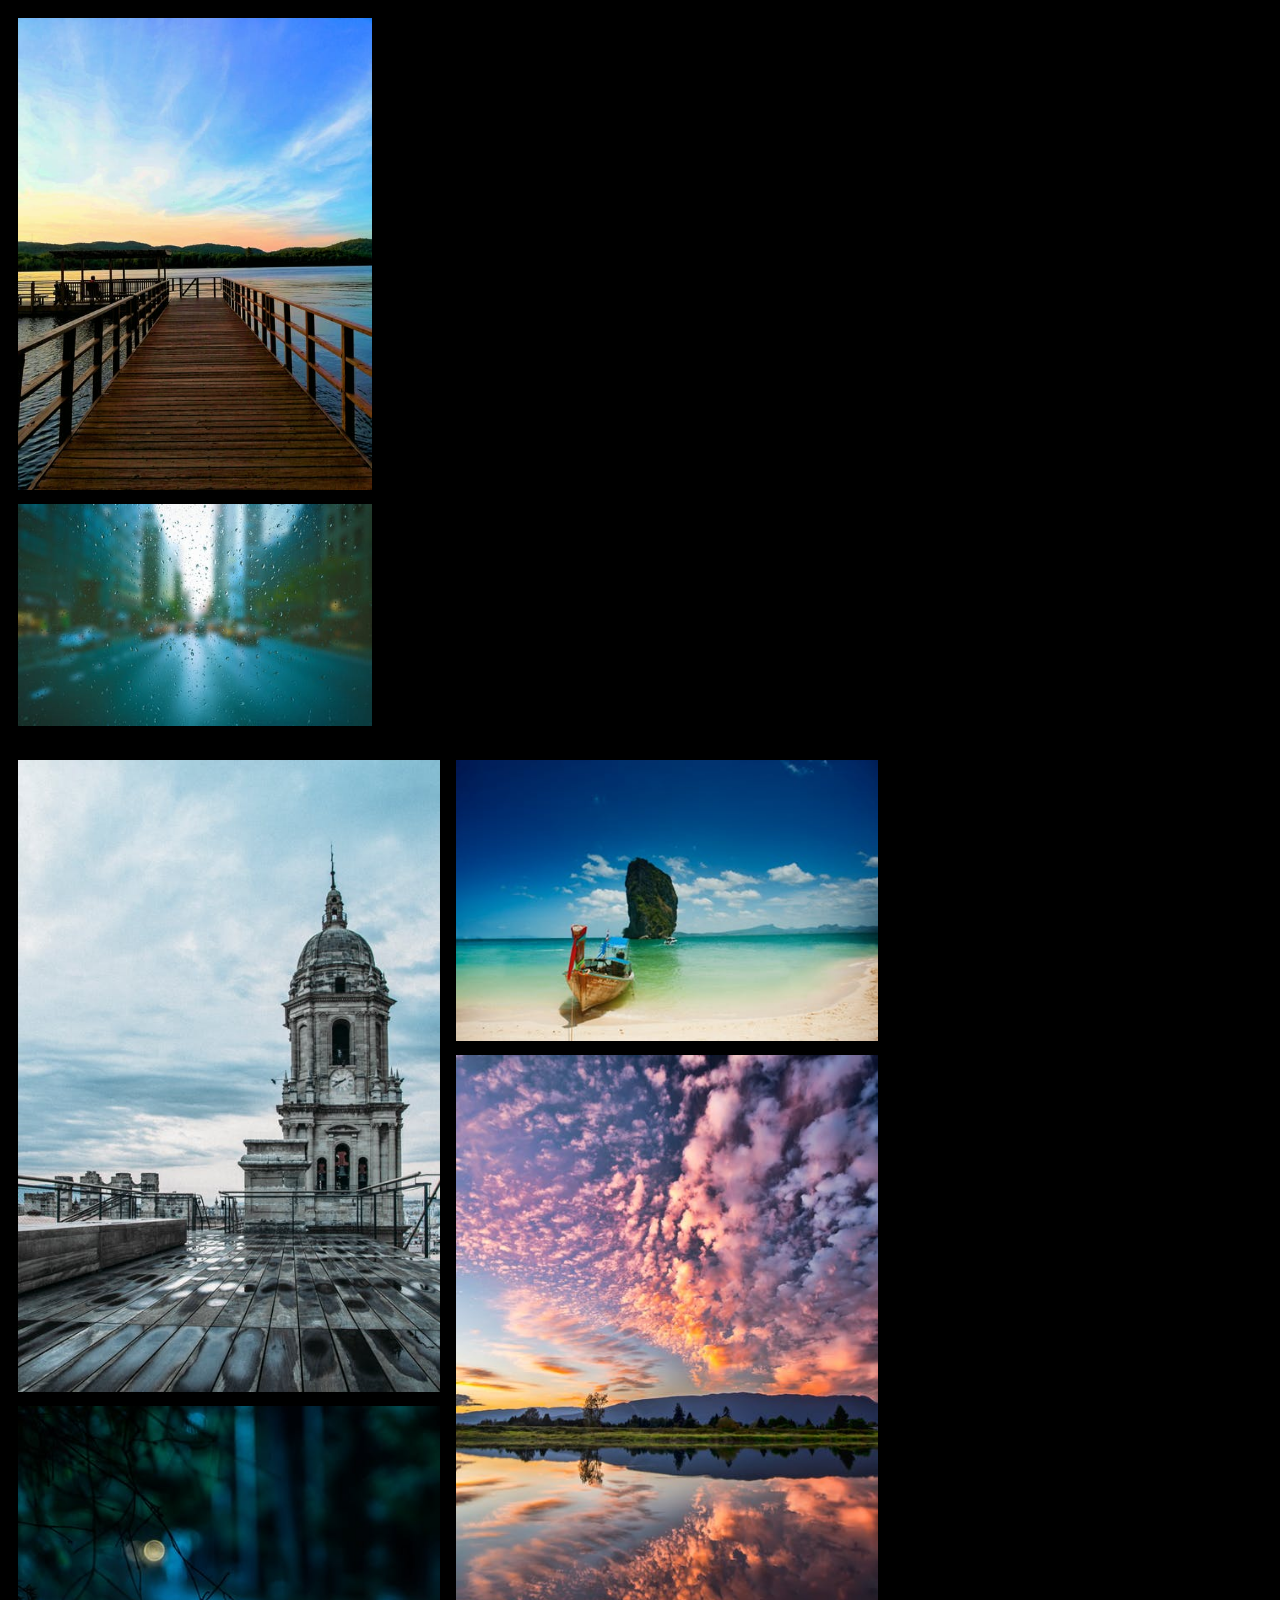
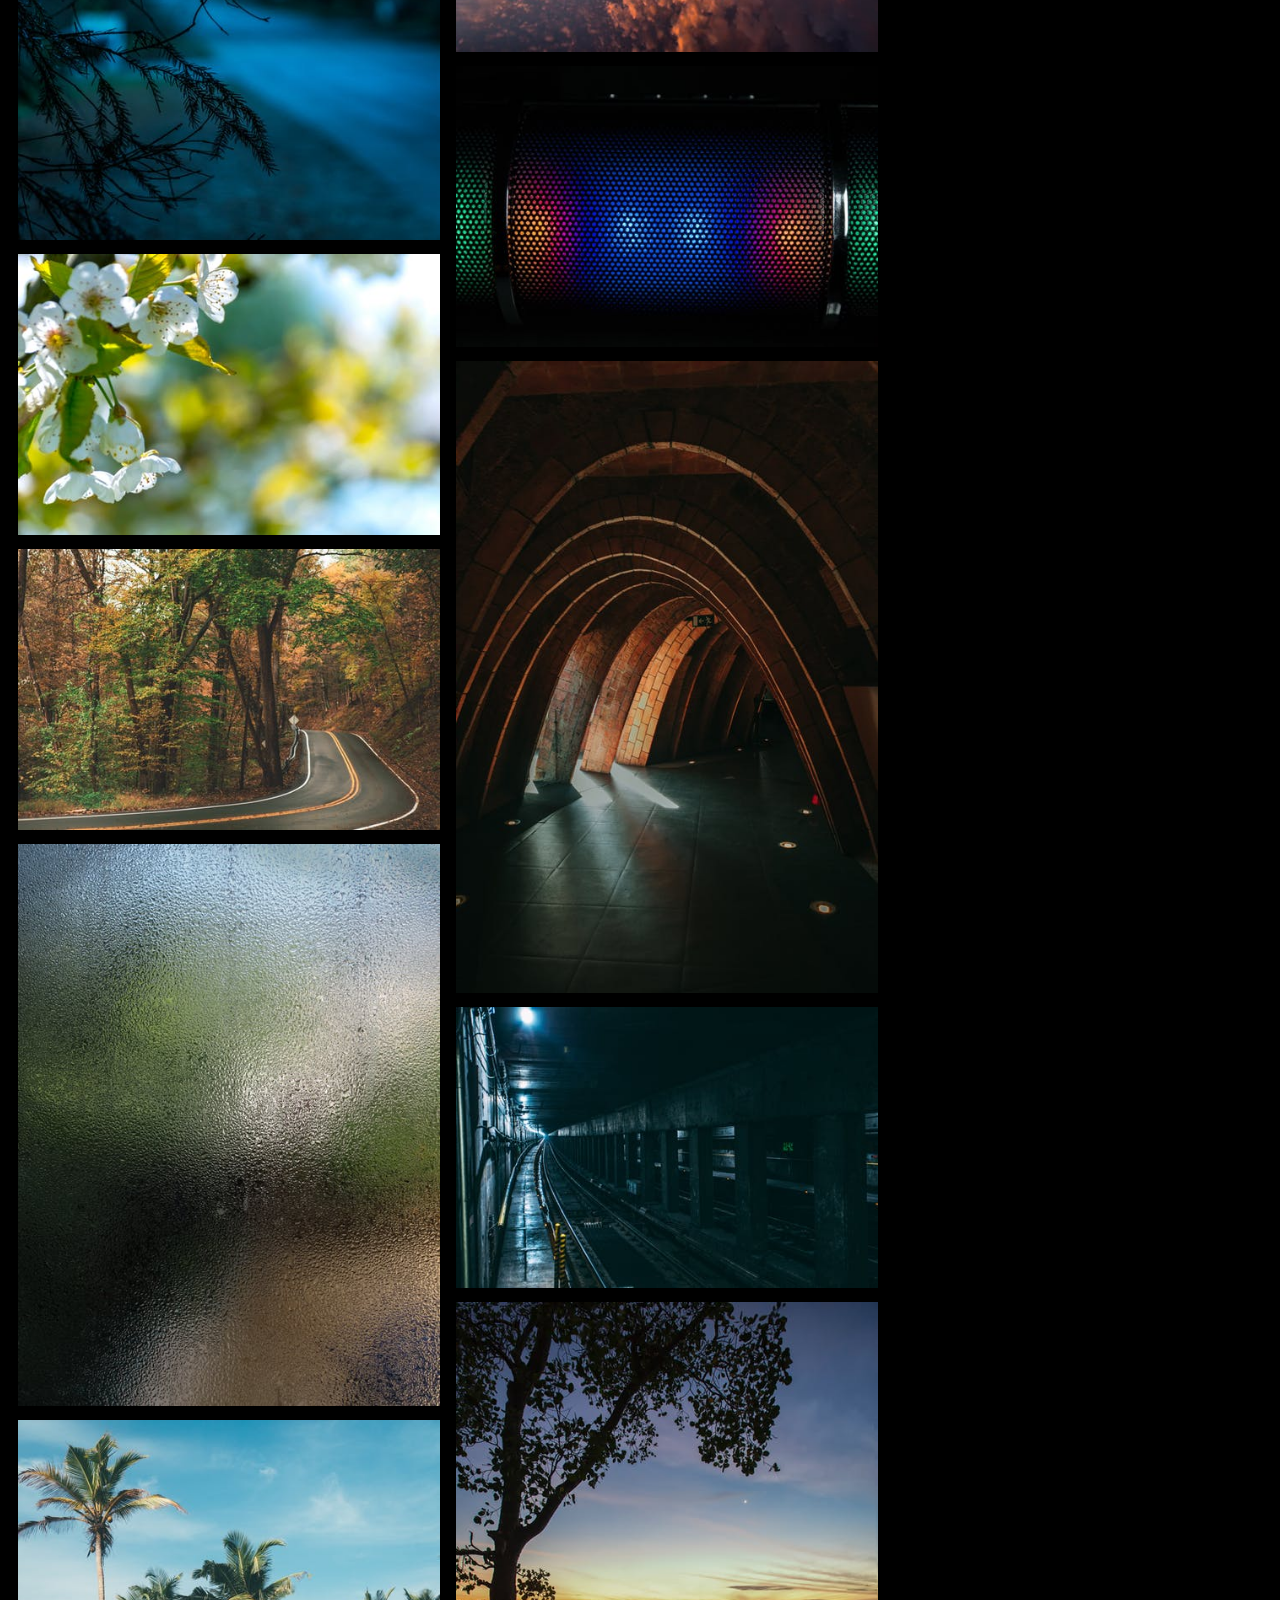
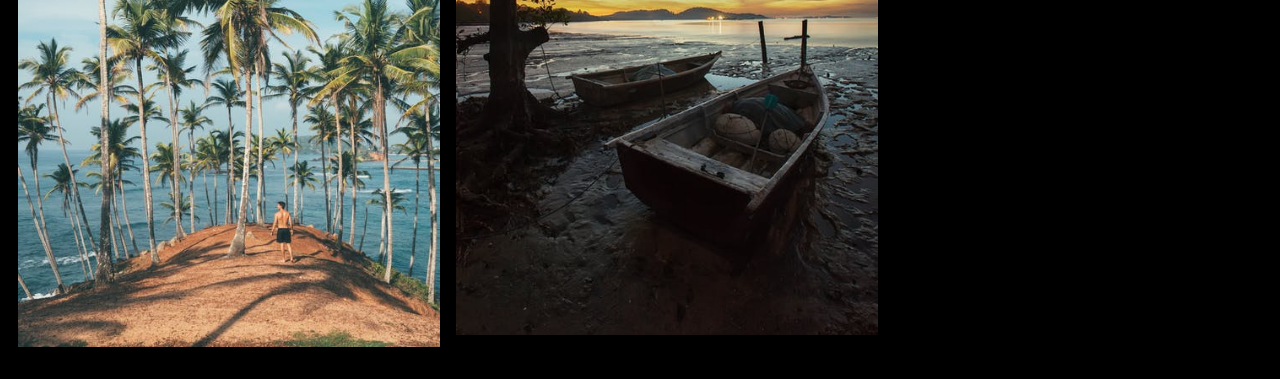
<file: masonry.html>
<!DOCTYPE html>
<html lang="en">
<head>
    <meta charset="UTF-8">
    <meta name="viewport" content="width=device-width, initial-scale=1.0">
    <title>Masonry Page</title>
    <link rel="stylesheet" type="text/css" href="assets/CSS/masonryStyle.css">
</head>
<body>
    <div class="container1">
        <div class="col1"><img src="assets/Images/image1.jpeg"></div>
        <div class="col2"><img src="assets/Images/image2.jpeg"></div>
    </div>
    <!-- this a comment -->
    <div class="container2">
        <div><img src="assets/Images/image3.jpeg"></div>
        <div><img src="assets/Images/image4.jpeg"></div>
        <div><img src="assets/Images/image5.jpeg"></div>
        <div><img src="assets/Images/image6.jpeg"></div>
        <div><img src="assets/Images/image7.jpeg"></div>
        <div><img src="assets/Images/image8.jpeg"></div>
        <div><img src="assets/Images/image9.jpeg"></div>
        <div><img src="assets/Images/image10.jpeg"></div>
        <div><img src="assets/Images/image11.jpeg"></div>
        <div><img src="assets/Images/image12.jpeg"></div>
        <div><img src="assets/Images/image13.jpeg"></div>
        <div><img src="assets/Images/image14.jpeg"></div>
    </div>
    
</body>
</html>
</file>
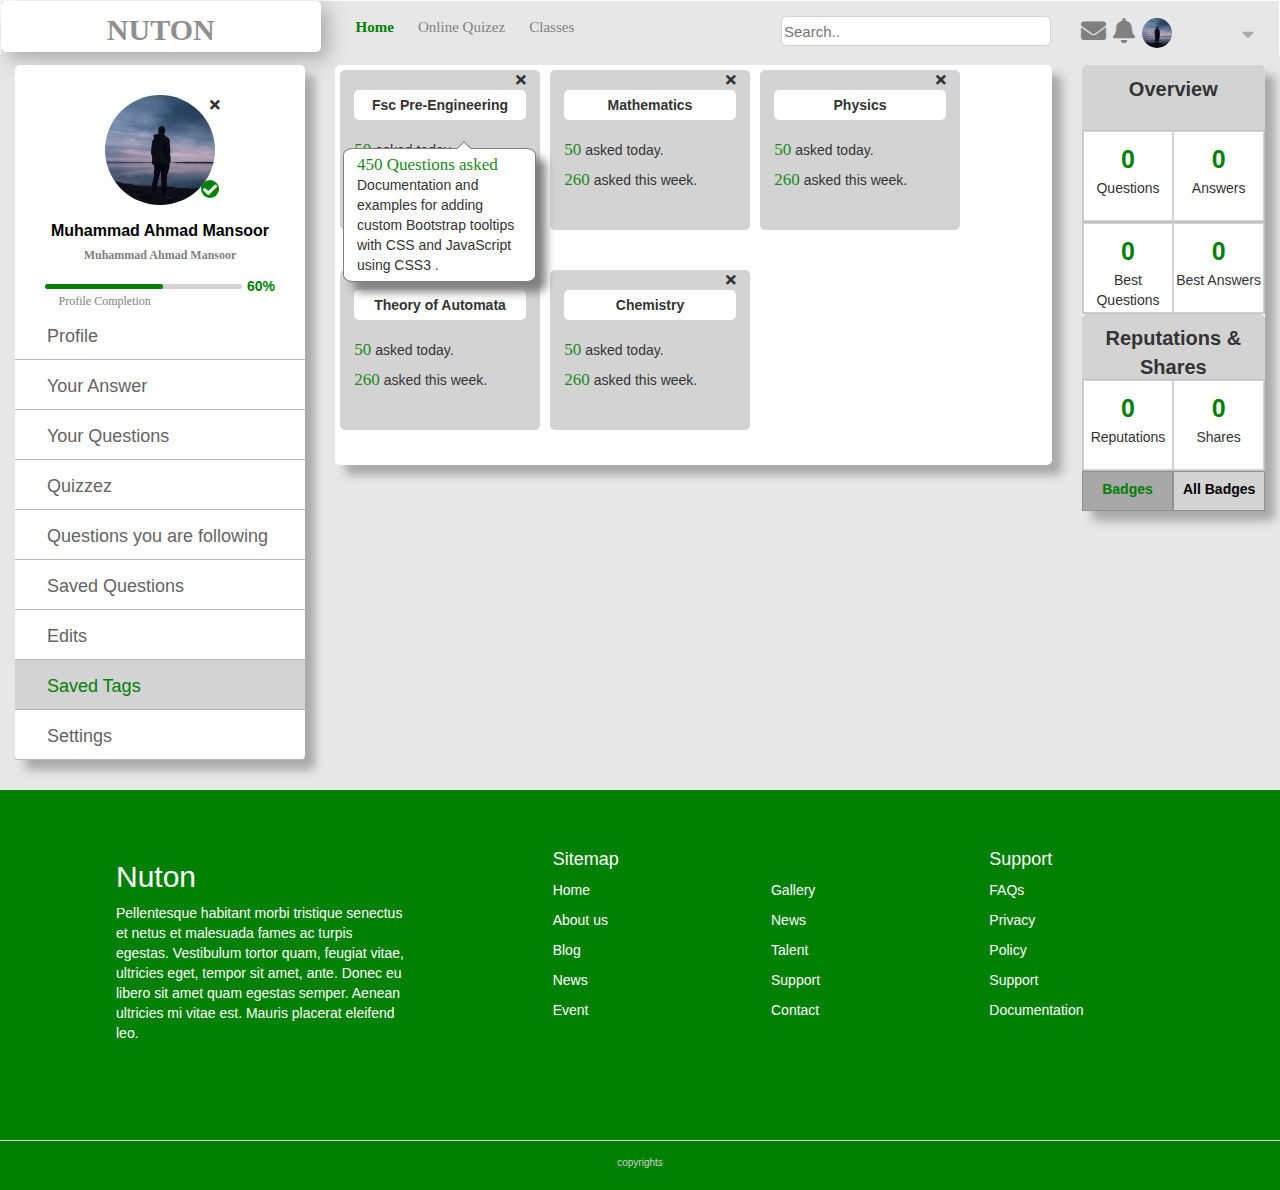
<file: project1.html>
<!DOCTYPE html>
<html lang="en">

<head>
	<meta charset="UTF-8">
	<meta name="viewport" content="width=device-width, initial-scale=1.0">
	<title>Nuton-Profile</title>
	<link rel="stylesheet" type="text/css" href="assets/fontawesome/css/all.css">
	<link rel="stylesheet" href="https://maxcdn.bootstrapcdn.com/bootstrap/3.4.1/css/bootstrap.min.css">
	<link rel="stylesheet" type="text/css" href="assets/CSS/customstyle.css">
</head>


<body >
	<header class="head">
		<div class="container-fluid">
			<div class="row">
				<div class="col-lg-3 head-tag">
					<a>NUTON</a>
				</div>
				<div class="col-lg-7 head-col2">
					<a class="selected">Home</a>
					<a>Online Quizez</a>
					<a>Classes</a>
					<span>
						<input type="text" placeholder="Search.." >					
					</span>
					
				</div>
				<div class="col-lg-2 head-col3">
					<span>
						<i class="fas fa-envelope "></i>
						<i class="fas fa-bell "></i>
						<img src="assets/Images/nuton-pic.jpeg" alt="User's Picture">
						<i class="fa fa-caret-down dropdown"></i>
					</span>
				</div>
			</div>
		</div>
	</header>

	<div class="container-fluid">
		<div class="row">
			<div class="col-lg-3 ">
				<div class="nav-left">
					
					<div class="profile-pic-block" >
						<div>
							<i class="fas fa-times"></i>
						</div>
						
							<img src="assets/Images/nuton-pic.jpeg" alt="User's Picture">
						
						<span >
							<i class="fa fa-check" aria-hidden="true"></i>
						</span>
					</div>
					<div class="left-nav-user-name">
						Muhammad Ahmad Mansoor
					<br>
						<span class="left-nav-user-description">Muhammad Ahmad Mansoor</span>
					</div>
					<div class="left-nav-progress-bar-grid">
						<div class="left-nav-bar-background">
							<div  class="left-nav-bar-front"></div>
						</div>
						<div class="left-nav-profile-comp-percentage">60%</div>
					</div>
					<div class="left-nav-profile-comp-status">Profile Completion</div>
			
					<div >
						<ul class="left-nav-menu-list">
							<li >
								<a>Profile</a>
							</li>
							<li >
								<a>Your Answer</a>
							</li>
							<li >
								<a>Your Questions</a>
							</li>
							<li>
								<a>Quizzez</a>
							</li>
							<li>
								<a>Questions you are following</a>
							</li>
							<li>
								<a>Saved Questions</a>
							</li>
							<li >
								<a>Edits</a>
							</li>
							<li class="left-nav-menu-list-nmbr8">
								<a class="item8">Saved Tags</a>
							</li>
							<li>
								<a>Settings</a>
							</li>

						</ul>
					</div>				
				
				</div>
			</div>


			
			<div class="col-lg-7  ">
				<div class="ContainerBody">
					<div class="items Fsc-Pre-Engineering">
						<div class="cros">
							<i class="fas fa-times"></i>
						</div>
						<div class="BodyTextHeading">  Fsc Pre-Engineering  </div> 
						<br>
						<p><span class="askedQuestions">50</span> asked today.</p>
						<p><span class="askedQuestions">260</span> asked this week.</p>
						<div class="  hoverTextBox">
							<div class="hoverHeading ">
								450 Questions asked
							</div>
							<div>
								Documentation and examples for adding custom Bootstrap
								 tooltips with CSS and JavaScript using CSS3 .
							</div>
						</div>
					</div>

					<div class="items mathematics">
						<div class="cros">
							<i class="fas fa-times"></i>
						</div>
						<div class="BodyTextHeading">		Mathematics </div> 
						<br>
						<p><span class="askedQuestions">50</span> asked today.</p>
            			<p><span class="askedQuestions">260</span> asked this week.</p>
					</div>

					<div class="items physics">
						<div class="cros">
							<i class="fas fa-times"></i>
						</div>
						<div class="BodyTextHeading">	Physics </div> 
						<br>
						<p><span class="askedQuestions">50</span> asked today.</p>
        			    <p><span class="askedQuestions">260</span> asked this week.</p>
					</div>

					<div class="items automata">
						<div class="cros">
							<i class="fas fa-times"></i>
						</div>
						<div class="BodyTextHeading">	Theory of Automata </div> 
						<br>
						<p><span class="askedQuestions">50</span> asked today.</p>
      				      <p><span class="askedQuestions">260</span> asked this week.</p>
					</div>

					<div class="items chemistry">
						<div class="cros">
							<i class="fas fa-times"></i>
						</div>
						<div class="BodyTextHeading">	Chemistry </div> 
						<br>
						<p><span class="askedQuestions">50</span> asked today.</p>
      				      <p><span class="askedQuestions">260</span> asked this week.</p>
					</div>

				</div>
			</div>



			<div class="col-lg-2">
				<div class="nav-right">
					<div class="heading">	Overview </div>
					<div class="nav-right-grid">
						<div>
							<span class="numbers">0</span>
							<br>
							<span>Questions</span>
						</div>
						<div>
							<span class="numbers">0</span>
							<br>
							<span>Answers</span>
						</div>
					</div>
					<div class="nav-right-grid">
						<div>
							<span class="numbers">0</span>
							<br>
							<span>Best Questions</span>
						</div>
						<div>
							<span class="numbers">0</span>
							<br>
							<span>Best Answers</span>
						</div>
					</div>

					<div class="heading">	Reputations & Shares </div>
					<div class="nav-right-grid">
						<div>
							<span class="numbers">0</span>
							<br>
							<span>Reputations</span>
						</div>
						<div>
							<span class="numbers">0</span>
							<br>
							<span>Shares</span>
						</div>
					</div>

					<div class="nav-right-grid2">
						<div class="selected">
							<a class="selected">Badges</a>
						</div>
						<div>
							<a>All Badges</a>
						</div>
					</div>

				</div>
			</div>


		</div>
	</div>

	<footer >
		<div class="row foter-menu">
			<div class="col-lg-4 ">
				<h2>Nuton</h2>
				<p>Pellentesque habitant morbi tristique senectus et netus et malesuada fames ac turpis egestas. 
					Vestibulum tortor quam, feugiat vitae, ultricies eget, tempor sit amet, ante. Donec eu libero
					 sit amet quam egestas semper. Aenean ultricies mi vitae est. Mauris placerat eleifend leo.
				</p>
			</div>
			<div class="col-lg-2 ">
				<h4>Sitemap</h4>
				<ul>
					<li>
						<a>Home</a>
					</li>
					<li>
						<a>About us</a>
					</li>
					<li>
						<a>Blog</a>
					</li>
					<li>
						<a>News</a>
					</li>
					<li>
						<a>Event</a>
					</li>
					
				</ul>
			</div>
			<div class="col-lg-2 ">
				<div class="foter-col-3">
					<ul >
						<li>
							<a>Gallery</a>
						</li>
						<li>
							<a>News</a>
						</li>
						<li>
							<a>Talent</a>
						</li>
						<li>
							<a>Support</a>
						</li>
						<li>
							<a>Contact</a>
						</li>
					</ul>
				</div>
			</div>
			<div class="col-lg-2 ">
				<h4>Support</h4>
				<ul>
					<li>
						<a>FAQs</a>
					</li>
					<li>
						<a>Privacy</a>
					</li>
					<li>
						<a>Policy</a>
					</li>
					<li>
						<a>Support</a>
					</li>
					<li>
						<a>Documentation</a>
					</li>
					
				</ul>
			</div>
			
		</div>


		<div class="foter-copyright">
			copyrights
		</div>
	</footer>
</body>

</html>
</file>
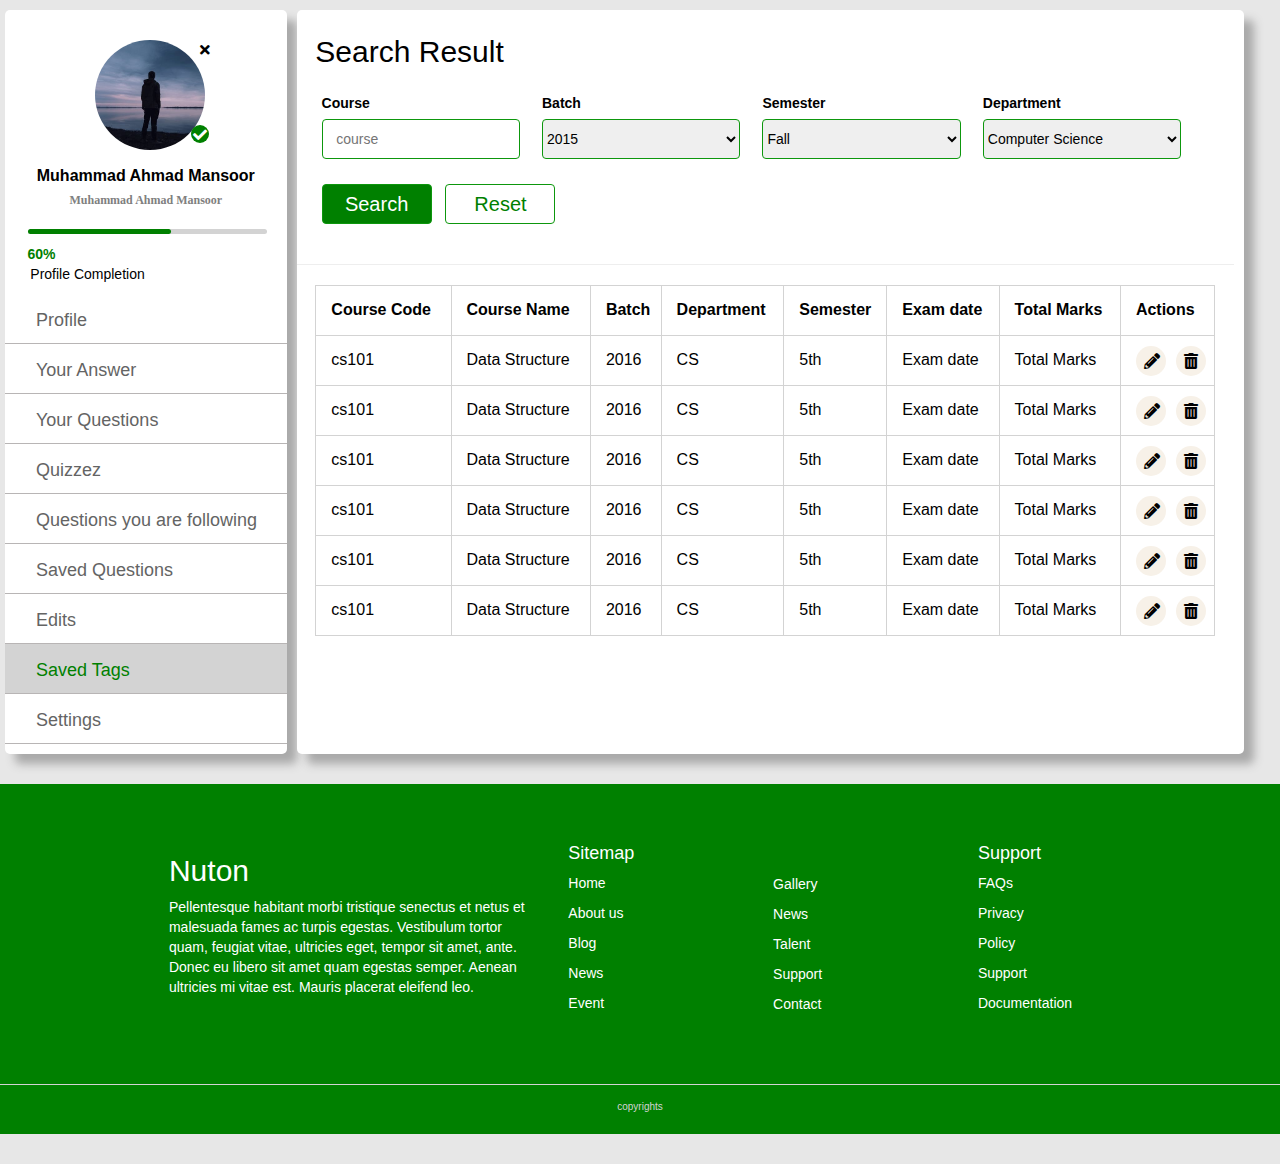
<file: TableSearch.html>
<!DOCTYPE html>
<html lang="en">
<head>
    <meta charset="UTF-8">
    <meta name="viewport" content="width=device-width, initial-scale=1.0">
    <title>Search Result</title>
    <link rel="stylesheet" type="text/css" href="assets/fontawesome/css/all.css">
	  <link rel="stylesheet" href="https://maxcdn.bootstrapcdn.com/bootstrap/3.4.1/css/bootstrap.min.css">
    <link rel="stylesheet" type="text/css" href="assets/CSS/TableSearchStyle.css">
</head>
<body>

    <span id="RightArrow" class="navbar-arrow" onclick="closeNavBar()">
      <i class="fas fa-arrow-left"></i>      
    </span>

    <span id="DownArrow" class="navbar-arrow" onclick="showNavBar()">
      <i class="fas fa-arrow-down"></i>      
    </span>


    <div id="Confirmation" class="confirmation">
      <div id="ConfirmBoxCross" class="confirmBoxCross">
        <i class="fas fa-times"  onclick="closeDeletePopUp()"></i>
      </div>
      <div id="ConfirmBox" class="confirmBox">
        Do you want to delete this?
        <br><br>
        <input class="del-button" type="button" value="Delete" onclick="Del_Confirm_Yes()">
        <input class="no-button" type="button" value="No" onclick="Del_Confirm_No()">     
      </div>
    </div>


    <div class="Container">

      <div id="NavLeft" class="nav-left">
            
        <div class="profile-pic-block" >
          <div>
            <i class="fas fa-times"></i>
          </div>
          
            <img src="assets/Images/nuton-pic.jpeg" alt="User's Picture">
          
          <span >
            <i class="fa fa-check" aria-hidden="true"></i>
          </span>
        </div>
        <div class="left-nav-user-name">
          Muhammad Ahmad Mansoor
        <br>
          <span class="left-nav-user-description">Muhammad Ahmad Mansoor</span>
        </div>
        <div class="left-nav-progress-bar-grid">
          <div class="left-nav-bar-background">
            <div  class="left-nav-bar-front"></div>
          </div>
          <div class="left-nav-profile-comp-percentage">60%</div>
        </div>
        <div class="left-nav-profile-comp-status">Profile Completion</div>
    
        <div >
          <ul class="left-nav-menu-list">
            <li >
              <a>Profile</a>
            </li>
            <li >
              <a>Your Answer</a>
            </li>
            <li >
              <a>Your Questions</a>
            </li>
            <li>
              <a>Quizzez</a>
            </li>
            <li>
              <a>Questions you are following</a>
            </li>
            <li>
              <a>Saved Questions</a>
            </li>
            <li >
              <a>Edits</a>
            </li>
            <li class="left-nav-menu-list-nmbr8">
              <a class="item8">Saved Tags</a>
            </li>
            <li>
              <a>Settings</a>
            </li>

          </ul>
        </div>				
      
      </div>


      <div id="InnerContainer" class="innerContainer">
        <div>
            <h2>Search Result</h2>
        </div>

        <form>
            <span>
                <label for="course">Course</label><br>
                <input type="text" id="course" placeholder="   course">
            </span>
            <span>
                <label for="batch">Batch</label><br>
                <select id="batch">
                    <option>2015</option>
                    <option>2016</option>
                    <option>2017</option>
                    <option>2018</option>
                </select>
            </span>
            <span>
              <label for="semester">Semester</label><br>
              <select id="semester">
                  <option>Fall</option>
                  <option>Spring</option>
                  <option>Summer</option>
              </select>
            </span>
            <span>
                <label for="dep">Department</label><br>
                <select id="dep">
                    <option>Computer Science</option>
                    <option>Electrical Engineering</option>
                    <option>Business & Accounting</option>
                    <option>Civil Engineering</option>
                </select>
            </span>
            <input type="submit" value="Search" class="submit-button" >
            <input type="reset" value="Reset" class="reset-button">
        </form>
        <hr />
        <div>
          <table>
            <tr>
              <th>Course Code</th>
              <th> Course Name</th>
              <th>Batch</th>
              <th>Department</th>
              <th>Semester</th>
              <th>Exam date</th>
              <th>Total Marks</th>
              <th>Actions</th>
            </tr>
            <tr>
              <td>cs101</td>
              <td>Data Structure</td>
              <td>2016</td>
              <td>CS</td>
              <td>5th</td>
              <td>Exam date</td>
              <td>Total Marks</td>
              <td>
                <span id="Edit-1" class="icons" onclick="edit()"><i class="fas fa-pencil-alt"></i></span>
                <span id="DEL-1" class="icons" onclick="DEL()"><i class="fas fa-trash-alt"></i></span>
              </td>
            </tr>
            <tr>
              <td>cs101</td>
              <td>Data Structure</td>
              <td>2016</td>
              <td>CS</td>
              <td>5th</td>
              <td>Exam date</td>
              <td>Total Marks</td>
              <td>
                <span id="Edit-1" class="icons"><i class="fas fa-pencil-alt"></i></span>
                <span id="DEL-1" class="icons" onclick="DEL()"><i class="fas fa-trash-alt"></i></span>
              </td>
            </tr>
            <tr>
              <td>cs101</td>
              <td>Data Structure</td>
              <td>2016</td>
              <td>CS</td>
              <td>5th</td>
              <td>Exam date</td>
              <td>Total Marks</td>
              <td>
                <span class="icons"><i class="fas fa-pencil-alt"></i></span>
                <span class="icons" onclick="DEL()"><i class="fas fa-trash-alt"></i></span>
              </td>
            </tr>
            <tr>
              <td>cs101</td>
              <td>Data Structure</td>
              <td>2016</td>
              <td>CS</td>
              <td>5th</td>
              <td>Exam date</td>
              <td>Total Marks</td>
              <td>
                <span class="icons"><i class="fas fa-pencil-alt"></i></span>
                <span class="icons" onclick="DEL()"><i class="fas fa-trash-alt"></i></span>
              </td>
            </tr>
            <tr>
              <td>cs101</td>
              <td>Data Structure</td>
              <td>2016</td>
              <td>CS</td>
              <td>5th</td>
              <td>Exam date</td>
              <td>Total Marks</td>
              <td>
                <span class="icons"><i class="fas fa-pencil-alt"></i></span>
                <span class="icons" onclick="DEL()"><i class="fas fa-trash-alt"></i></span>
              </td>
            </tr>
            <tr>
              <td>cs101</td>
              <td>Data Structure</td>
              <td>2016</td>
              <td>CS</td>
              <td>5th</td>
              <td>Exam date</td>
              <td>Total Marks</td>
              <td>
                <span class="icons" ><i class="fas fa-pencil-alt"></i></span>
                <span class="icons" onclick="DEL()"><i class="fas fa-trash-alt"></i></span>
              </td>
            </tr>           
          </table>
        </div>
      </div>
    </div>

    <footer >
      <div class="Dekstop-foter-menu">
        <div class="foter-col1">
          
            <h2>Nuton</h2>
            <p>Pellentesque habitant morbi tristique senectus et netus et malesuada fames ac turpis egestas. 
              Vestibulum tortor quam, feugiat vitae, ultricies eget, tempor sit amet, ante. Donec eu libero
              sit amet quam egestas semper. Aenean ultricies mi vitae est. Mauris placerat eleifend leo.
            </p>
        </div>  
        <div class="foter-col2"> 
          <h4>Sitemap</h4>
          <ul>
            <li>
              <a>Home</a>
            </li>
            <li>
              <a>About us</a>
            </li>
            <li>
              <a>Blog</a>
            </li>
            <li>
              <a>News</a>
            </li>
            <li>
              <a>Event</a>
            </li>
            
          </ul>
        </div>
        <div class="foter-col3">
          <div class="foter-col-3">
            <ul >
              <li>
                <a>Gallery</a>
              </li>
              <li>
                <a>News</a>
              </li>
              <li>
                <a>Talent</a>
              </li>
              <li>
                <a>Support</a>
              </li>
              <li>
                <a>Contact</a>
              </li>
            </ul>
          </div>
        </div>
        <div class="foter-col4">
          <h4>Support</h4>
          <ul>
            <li>
              <a>FAQs</a>
            </li>
            <li>
              <a>Privacy</a>
            </li>
            <li>
              <a>Policy</a>
            </li>
            <li>
              <a>Support</a>
            </li>
            <li>
              <a>Documentation</a>
            </li>
          </ul>
        </div>
      </div>

      <div class="Mobile-foter-menu">
        <div>
          <a>About us</a>
        </div>
        <div>
          <a>Blog</a>
        </div>
        <div>
          <a>Support</a>
        </div>
        <div>
          <a>FAQs</a>
        </div>
        <div>
          <a>Privacy</a>
        </div>
        <div>
          <a>Policy</a>
        </div>
        <div>
          <a>Contact</a>
        </div>
      </div>
       
      <div class="foter-copyright">
        copyrights
      </div>
    </footer>
      
    <script src="assets/JS/TableSearch.js"></script>
</body>
</html>
</file>
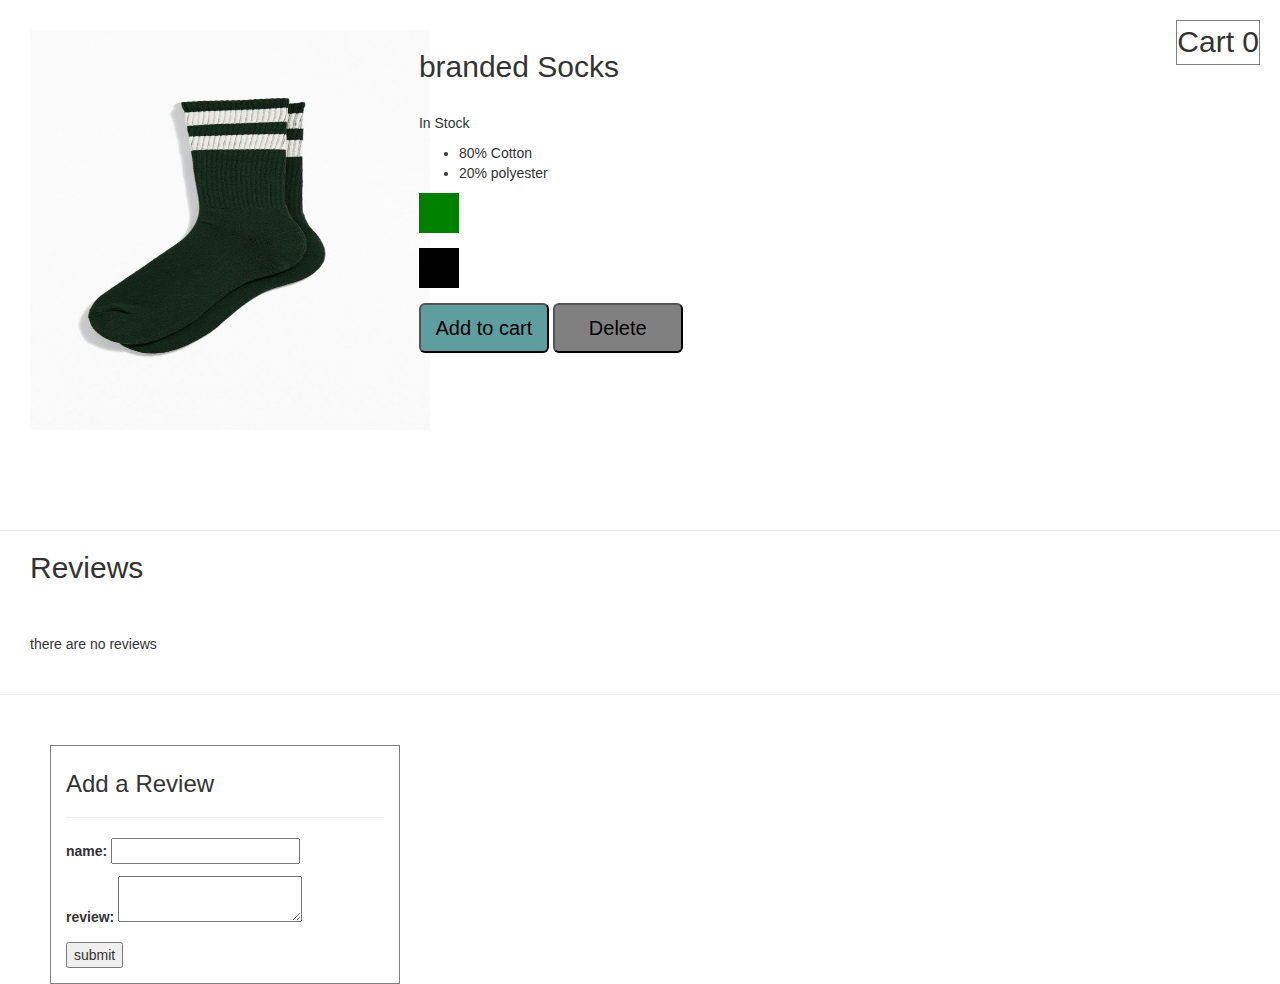
<file: vuePractise.html>
<!DOCTYPE html>
<html lang="en">
<head>
    <meta charset="UTF-8">
    <meta name="viewport" content="width=device-width, initial-scale=1.0">
    <title>Vue Practise </title>
    <link rel="stylesheet" type="text/css" href="assets/fontawesome/css/all.css">
	<link rel="stylesheet" href="https://maxcdn.bootstrapcdn.com/bootstrap/3.4.1/css/bootstrap.min.css">
    <link rel="stylesheet" type="text/css" href="assets/CSS/VuePractiseStyle.css">
</head>
<body>
	<div id="Socks" class="Socks">

		<p class="cart">Cart {{cart}}</p>

		<product @add-to-cart="updatecart" @del-from-cart="delFromCart"></product>

	</div>
    
    <script src="assets/JS/vue.js"></script>
    <script src="assets/JS/VuePractise.js"></script>
</body>
</html>
</file>
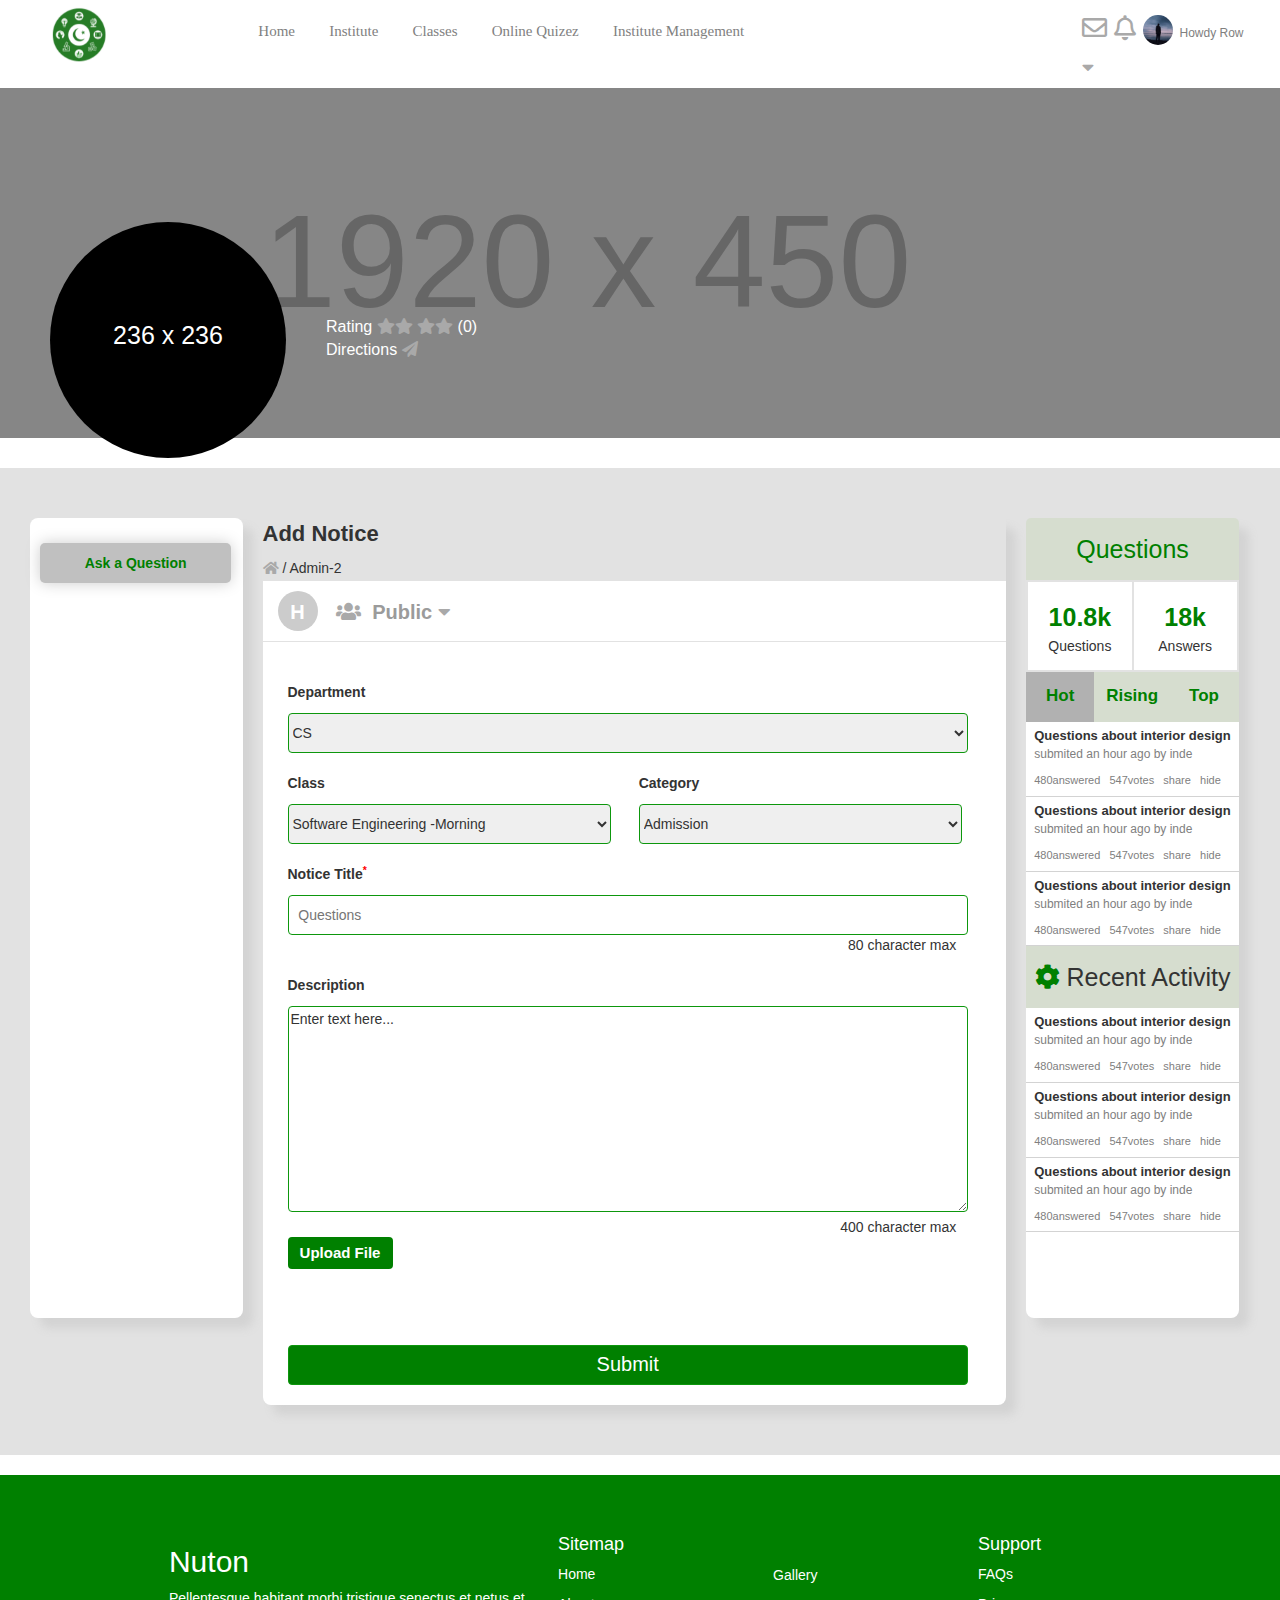
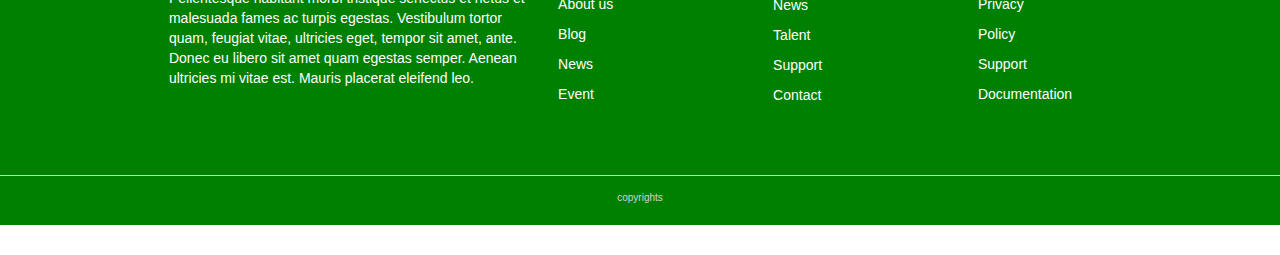
<file: WebFormPage.html>
<!DOCTYPE html>
<html lang="en">
<head>
    <meta charset="UTF-8">
    <meta name="viewport" content="width=device-width, initial-scale=1.0">
    <title>Web page 2 (Form)</title>
    <link rel="stylesheet" type="text/css" href="assets/fontawesome/css/all.css">
	<link rel="stylesheet" href="https://maxcdn.bootstrapcdn.com/bootstrap/3.4.1/css/bootstrap.min.css">
	<link rel="stylesheet" type="text/css" href="assets/CSS/WebFormPage.css">
</head>
<body>
    <header>
		<div class="container-fluid">
			<div class="row">
				<div class="col-lg-2 ">
					<img src="assets/Images/Untitled.png" alt="LOGO" class="logo">
				</div>

				<div class="col-lg-8 head-col2">
					<a>Home</a>
					<a>Institute</a>
					<a>Classes</a>
					<a>Online Quizez</a>
					<a>Institute Management</a>
				</div>

				<div class="col-lg-2 head-col3">
					
						<i class="far fa-envelope"></i>
						<i class="far fa-bell"></i>
						<img src="assets/Images/nuton-pic.jpeg" alt="User's Picture">
						<span>Howdy Row</span>
						<i class="fa fa-caret-down dropdown"></i>
				</div>
			</div>
		</div>
	</header>


	<div class=" outer-box1">	
		1920 x 450	
		<div class="box1">
			236 x 236
		</div>
		<div class="box2">
			Rating
			<i class="fas fa-star"></i><i class="fas fa-star"></i>
			<i class="fas fa-star"></i><i class="fas fa-star"></i>
			(0)
			<br>
			Directions
			<span>
				<i class="fas fa-paper-plane"></i>
			</span>
		</div>
	</div>

	<div class="body">
		<div class="container-fluid">
			<div class="row">
				<div class="col-lg-2 body-col1 left-nav">
					<button type="button">Ask a Question</button>
				</div>
				<div class="col-lg-7 body-col2 ">
					<div class="heading">
						Add Notice
						<br>
						<span>
							<i class="fas fa-home"></i>
							/ Admin-2
						</span>
					</div>

					<div class="heading2">
						<span class="alphabet">H</span>
						<i id="Users" class="fas fa-users Users"></i>
						<i id="User" class="fas fa-user User"></i>
						<span id="AccessType" class="type">Public</span>
						<i id="AccessTypeDropdownC" class="fa fa-caret-down down" onclick="AccessTypeMenuClosed()"></i>
						<i id="AccessTypeDropdownO" class="fas fa-caret-right right" onclick="AccessTypeMenuOpened()"></i>
						<div id="AccessTypeMenu" class="accessTypeMenu">
							<span onclick="clickedPublic()">Public</span>
							<span onclick="clickedPrivate()">Private</span>
						</div>
						
					</div>

					<form>
						<label for="dep">Department</label><br>
						<select id="dep">
							<option>CS</option>
							<option>EE</option>
							<option>BA</option>
							<option>CE</option>
						</select>
						<span>
							<label for="class">Class</label><br>
							<select id="class">
							<option>Software Engineering -Morning</option>
							<option>Software Engineering -Evening</option>
							</select>
						</span>
						<span>
							<label for="category">Category</label><br>
							<select id="category">
							<option>Admission</option>
							<option>Withdrawl</option>
							</select>
						</span>
						<label for="notice-title">Notice Title<sup>*</sup></label><br>
						<input id="notice-title" type="text" maxlength="80" placeholder="  Questions">
						<div>80 character max</div>

						<label for="description">Description</label><br>
						<textarea id="description" rows="10" name="comment" maxlength="80">Enter text here...</textarea>
						<div>400 character max</div>

						<div class="fileupload">
							<label for="myfile" >Upload File</label><br>
						</div>
						<input type="file" id="myfile" class="file">


						<input type="submit" value="Submit" class="submit-button">
					</form>
				</div>

				<div class="col-lg-2 body-col3 right-nav">
					<div class="nav-right-heading">Questions</div>
					<div class="nav-right-grid">
						<div>
							<span class="numbers">10.8k</span>
							<br>
							<span>Questions</span>
						</div>
						<div>
							<span class="numbers">18k</span>
							<br>
							<span>Answers</span>
						</div>
					</div>
					<div class="nav-right-options">
						<span class="selected">
							<a>Hot</a>
						</span>
						<span>
							<a>Rising</a>
						</span>
						<span>
							<a>Top</a>
							</span>
					</div>
					<div class="nav-right-news-block">
						<div class="news-block">
							<div class="news-block-heading">
								Questions about interior design
							</div>
							<div class="news-block-detail">
								submited an hour ago by inde
							</div>
							<div class="news-block-info">
								<span class="news-block-info1">480answered</span>
								<span class="news-block-info2">547votes</span>
								<span class="news-block-info3">share</span>
								<span class="news-block-info4">hide</span>
							</div>
						</div>
						<div class="news-block">
							<div class="news-block-heading">
								Questions about interior design
							</div>
							<div class="news-block-detail">
								submited an hour ago by inde
							</div>
							<div class="news-block-info">
								<span class="news-block-info1">480answered</span>
								<span class="news-block-info2">547votes</span>
								<span class="news-block-info3">share</span>
								<span class="news-block-info4">hide</span>
							</div>
						</div>
						<div class="news-block">
							<div class="news-block-heading">
								Questions about interior design
							</div>
							<div class="news-block-detail">
								submited an hour ago by inde
							</div>
							<div class="news-block-info">
								<span class="news-block-info1">480answered</span>
								<span class="news-block-info2">547votes</span>
								<span class="news-block-info3">share</span>
								<span class="news-block-info4">hide</span>
							</div>
						</div>
						
					</div>
					<div class="nav-right-heading2 ">
						<i class="fas fa-cog"></i>
						Recent Activity
					</div>
					<div class="nav-right-news-block">
						<div class="news-block">
							<div class="news-block-heading">
								Questions about interior design
							</div>
							<div class="news-block-detail">
								submited an hour ago by inde
							</div>
							<div class="news-block-info">
								<span class="news-block-info1">480answered</span>
								<span class="news-block-info2">547votes</span>
								<span class="news-block-info3">share</span>
								<span class="news-block-info4">hide</span>
							</div>
						</div>
						<div class="news-block">
							<div class="news-block-heading">
								Questions about interior design
							</div>
							<div class="news-block-detail">
								submited an hour ago by inde
							</div>
							<div class="news-block-info">
								<span class="news-block-info1">480answered</span>
								<span class="news-block-info2">547votes</span>
								<span class="news-block-info3">share</span>
								<span class="news-block-info4">hide</span>
							</div>
						</div>
						<div class="news-block">
							<div class="news-block-heading">
								Questions about interior design
							</div>
							<div class="news-block-detail">
								submited an hour ago by inde
							</div>
							<div class="news-block-info">
								<span class="news-block-info1">480answered</span>
								<span class="news-block-info2">547votes</span>
								<span class="news-block-info3">share</span>
								<span class="news-block-info4">hide</span>
							</div>
						</div>
						
					</div>
					

				</div>
			</div>
		</div>
	</div>
	




	<footer >
		<div class="Dekstop-foter-menu">
			<div class="foter-col1">
				
					<h2>Nuton</h2>
					<p>Pellentesque habitant morbi tristique senectus et netus et malesuada fames ac turpis egestas. 
						Vestibulum tortor quam, feugiat vitae, ultricies eget, tempor sit amet, ante. Donec eu libero
						sit amet quam egestas semper. Aenean ultricies mi vitae est. Mauris placerat eleifend leo.
					</p>
			</div>  
			<div class="foter-col2"> 
				<h4>Sitemap</h4>
				<ul>
					<li>
						<a>Home</a>
					</li>
					<li>
						<a>About us</a>
					</li>
					<li>
						<a>Blog</a>
					</li>
					<li>
						<a>News</a>
					</li>
					<li>
						<a>Event</a>
					</li>
					
				</ul>
			</div>
			<div class="foter-col3">
				<div class="foter-col-3">
					<ul >
						<li>
							<a>Gallery</a>
						</li>
						<li>
							<a>News</a>
						</li>
						<li>
							<a>Talent</a>
						</li>
						<li>
							<a>Support</a>
						</li>
						<li>
							<a>Contact</a>
						</li>
					</ul>
				</div>
			</div>
			<div class="foter-col4">
				<h4>Support</h4>
				<ul>
					<li>
						<a>FAQs</a>
					</li>
					<li>
						<a>Privacy</a>
					</li>
					<li>
						<a>Policy</a>
					</li>
					<li>
						<a>Support</a>
					</li>
					<li>
						<a>Documentation</a>
					</li>
				</ul>
			</div>
		</div>

		<div class="Mobile-foter-menu">
			<div>
				<a>About us</a>
			</div>
			<div>
				<a>Blog</a>
			</div>
			<div>
				<a>Support</a>
			</div>
			<div>
				<a>FAQs</a>
			</div>
			<div>
				<a>Privacy</a>
			</div>
			<div>
				<a>Policy</a>
			</div>
			<div>
				<a>Contact</a>
			</div>
		</div>
		 
		<div class="foter-copyright">
			copyrights
		</div>
	</footer>

	<script src="assets/JS/webFormPage.js"></script>
</body>
</html>
</file>
<file: assets/CSS/masonryStyle.css>
body{
    background-color: black;
}

.container1{
    padding: 10px;
    width: 28%;
}
.container2{
    padding: 10px;
    width: 68%;
    column-count: 2;
}
img{
    width: 100%;
    margin-bottom: 10px;
}
@media (max-width: 850px) {
    .container{
        column-count: 3;
    }
}
@media (max-width: 575px) {
    .container{
        column-count: 2;
    }
}
</file>
<file: assets/CSS/customstyle.css>
.head{
    background-color:  rgb(231, 231, 231);
}
.head-tag{
    background-color: white;
    border-radius: 5px;
    box-shadow: 7px 7px 20px darkgray;
    font-weight: bold;
    color: grey;
    text-align: center;
    padding-top: 8px;
}
.head-tag a{
    font-size: 30px;
    font-family: Times, serif;
    text-decoration: none;
    color: rgb(143, 143, 143);
    cursor: pointer;
}
.head-col2{
    text-align: left;
    padding-top: 15px;
    font-size: 15px;
}
.head-col2 a{
    font-family: Times, serif;
    text-decoration: none;
    padding-left: 20px;
    color: rgb(129, 129, 129);
    cursor: pointer;
}
.head-col2 a.selected{
    font-weight: bold;
    color: green;
}
.head-col2 span{
    float: right;
}
.head-col2 input{
    width: 270px;
    border-radius: 5px;
    border: 1px solid lightgray;
    height: 30px;
}
.head-col3{
   font-size: 25px;
    color: grey;
    text-align: left;
    padding-top: 13px;
}
.head-col3 span i.dropdown{
    font-size: 19px;
    color: rgb(170, 169, 169);
    float: right;
    padding-top: 10px;
    padding-right: 10px;    
}
.head-col3 span img{
    width: 30px;
    height: 30px;
    border-radius: 50%;
}



body{
    background-color: rgb(231, 231, 231);
}
header{
    height: 55px;
    background-color: white;
    border: 1px solid white;
    border-bottom: lightgray;
    margin-bottom: 10px;
}

.ContainerBody p{
text-align: left;
}

.cros{
    text-align: right;
    }

.ContainerBody{ 
    background-color: white;
    min-height: 400px;
    border-radius: 5px;
    box-shadow: 10px 10px 10px darkgray;
    display: flex;
    flex-wrap: wrap;   
}
.items{
    margin: 5px;
    flex-grow: 1;
    padding: 0 2% 1%;
    background-color: lightgrey;
    height: 160px;
    border-radius: 5px;
    flex: 1;
    min-width: 180px;
    max-width: 200px;
}
.BodyTextHeading{
    background-color: rgb(255, 255, 255);
    text-align: center;
    border-radius: 5px;
    padding: 5px 0;
    font-weight: bold;
}
.askedQuestions{
    color: rgb(28, 136, 28);
    font: 17px bold;
}

.Fsc-Pre-Engineering{
    text-align: center;
    position: relative;
}
.mathematics{
    text-align: center; 
}
.physics{
    text-align: center;  
}
.automata{
    text-align: center;
}
.chemistry{
    text-align: center;
}

.hoverTextBox{
    position: absolute;
    right: 4px;
    left:3px;
    top:78px;
    text-align: left;
    background-color: white;
    box-shadow: 10px 10px 10px gray;
    border-radius: 5%;
    padding: 6px 13px;
    border: 1px solid gray;
}
.hoverHeading{
    text-align: left;
    color: rgb(28, 136, 28);
    font: 17px bold;
}
.hoverTextBox::before {
    content: "";
    position: absolute;
    height: 10px;
    width: 10px;
    transform: rotate(45deg);
    /* background-color: red; */
    right: 19px;
    background-color: white;
    border-top: 1px solid gray;
    top: -6px;
    left: 115px;
    border-left: 1px solid gray;
  }




.nav-right{
    background-color: white;
    border-radius: 5px;
    min-height: 400px;
    text-align: center;
    box-shadow: 10px 10px 10px darkgray;
}
.nav-right div.heading{
    border-radius: 5px 5px 0px 0px;
    font-weight: bold;
    background-color: lightgray;
    height: 65px;
    font-size: 20px;
    padding-top: 10px;
}
.nav-right-grid{
    display: grid;
    grid-template-columns: 50% 50%;
    grid-template-rows: 90px;
    border: 1px solid rgb(194, 194, 194);
}
.nav-right-grid div{
    border: 1px solid lightgrey;
    padding-top: 10px;
}
.nav-right-grid span.numbers{
    color: green;
    font-size: 25px;
    font-weight: bold;
}
.nav-right-grid2{
    display: grid;
    grid-template-columns: 50% 50%;
    grid-template-rows: 40px;
    background-color: lightgray;
}
.nav-right-grid2 div{
    font-weight: bold;
    padding-top: 7px;
    border: 1px solid rgb(145, 145, 145);
}
.nav-right-grid2 div a{
    font-weight: bold;
    color: black;
    cursor: pointer;
    text-decoration: none;
}
.nav-right-grid2 div a.selected{
    font-weight: bold;
    color: green;
}
.nav-right-grid2 div.selected{   
    background-color: rgb(168, 168, 168);
}







.nav-left{ 
    background-color: white;
    box-shadow: 10px 10px 10px darkgray;
    border-radius: 5px;
}

.left-nav-user-name{
    padding-top: 155px;
    font-weight: bold;
    color: black;
    text-align: center;
    font-size: 16px;
}
.left-nav-user-description{
    font-size: 12px;
    font-family: initial;
    color: gray;
    text-align: center;
}
.left-nav-bar-background{
    width: 85%;
    height: 5px;
    background-color: lightgray;
    margin-top: 18px;
    margin-left: 13%;
    border-radius: 10px; 
}
.left-nav-bar-front{
    width: 60%;
    height: 5px;
    background-color: green;  
    border-radius: 10px;  
}
.left-nav-profile-comp-percentage{
    margin-top: 10px;
    color: green;
    font-weight: bold;
}
.left-nav-profile-comp-status{
    font-size: 12px;
    font-family: initial;
    color: gray;
    text-align: left;
    padding-left: 15% ;
}
.left-nav-progress-bar-grid{
    display: grid;
    grid-template-columns: 80% auto;
    grid-template-rows: 27px;
}
.left-nav-menu-list{
    padding-left: 0;
    list-style-type: none;
}
.left-nav-menu-list li{
width: inherit;
text-align: left;
height: 50px;
padding-left: 11%;
padding-top: 5%;
font-size: 18px;
border-bottom: 1px solid rgb(184, 181, 181);
}
.left-nav-menu-list li a{
color: rgb(100, 100, 100);
text-decoration: none;
cursor: pointer;
}
.left-nav-menu-list-nmbr8{     
    background-color: lightgray;
}
.left-nav-menu-list li a.item8 {
    color: green; 
    text-decoration: none;
}

.profile-pic-block{
    position: relative;
}
.profile-pic-block div{
    position: absolute;
    left: 195px;
    top: 30px;
}
.profile-pic-block img{
    height: 110px;
    width: 110px;
    border-radius: 60px;
    left: 90px;
    top: 30px;
    position: absolute;
}
.profile-pic-block span{
    position: absolute;
    color: white;
    background-color: green;
    padding-left: 2px;
    border-radius: 50%;
    height: 18px;
    width: 18px;
    left: 186px;
    top: 115px;
}

footer{
    margin-top: 20px;
}

.foter-menu{
    background-color: green;
    min-height: 350px;
}
.foter-menu div{
    color: white;
    text-align: left;
    padding-left: 10%;
    padding-top: 50px;
}
.foter-menu ul{
    list-style-type: none;
    padding-left: 0px;
}
.foter-menu li{    
    height: 30px;   
}
.foter-menu li a{    
     height: 30px;
     color: rgb(255, 255, 255);
     text-decoration: none ;
     cursor: pointer;
 }
 .foter-menu div.foter-col-3{
    list-style-type: none;
    text-align: left;
    padding-left: 0px;
    padding-top: 40px;
}

/* 
.foter-grid{
    display:grid;
    grid-template-columns: 40% 15% 15% 15% 15%;
    grid-template-rows: 280px;
    background-color: green;
    margin-top: 10px;
}
.foter-grid div{
    color: white;
    text-align: left;
    padding-left: 15%;
    padding-top: 50px;
}
.foter-grid span{
    color: white;
    text-align: left;
    padding-left: 15%;
    padding-top: 50px;
}
.foter-grid ul{
    list-style-type: none;
    text-align: left;
    padding-left: 0px;
}
.foter-grid div.foter-grid-col-3{
    list-style-type: none;
    text-align: left;
    padding-left: 0px;
    padding-top: 85px;
}
.foter-grid li{    
    height: 30px;
    color: rgb(255, 255, 255);
    }
.foter-grid li a{    
     height: 30px;
     color: rgb(255, 255, 255);
 } */


.foter-copyright{
    text-align: center;
    background-color: green;
    border-top: 1px solid lightgray;
    font-size: 10px;
    color: lightgray;
    padding-top: 15px;
    height: 50px;
}
</file>
<file: assets/CSS/TableSearchStyle.css>
body {
  background-color: #e7e7e7;
  color: black;
  position: relative; }
  body span.navbar-arrow {
    position: absolute;
    color: white;
    background-color: green;
    padding-left: 11px;
    padding-top: 7px;
    border-radius: 50%;
    height: 35px;
    width: 35px;
    left: 10px;
    top: 20px;
    visibility: hidden; }
    @media screen and (max-width: 1150px) {
      body span.navbar-arrow {
        visibility: visible; } }
    @media screen and (min-width: 1150px) {
      body span.navbar-arrow {
        visibility: hidden; } }
  body .confirmation {
    visibility: hidden;
    position: absolute;
    background-color: rgba(139, 139, 139, 0.6);
    height: 100%;
    width: 100%;
    padding: 19% 70% 50% 37%; }
    body .confirmation .confirmBoxCross {
      background-color: #ecf4f8;
      width: 430px;
      height: 30px;
      border-radius: 5px 5px 0px 0px;
      border: 1px solid green;
      font-size: 17px;
      border-bottom: none;
      margin-top: auto;
      margin-bottom: auto;
      margin-left: 36%;
      margin-right: auto; }
      body .confirmation .confirmBoxCross i {
        float: right;
        padding-top: 6px;
        padding-left: 0px;
        padding-right: 9px;
        padding-bottom: 0px;
        cursor: pointer; }
      @media screen and (max-width: 1100px) {
        body .confirmation .confirmBoxCross {
          margin-top: auto;
          margin-bottom: auto;
          margin-left: 24%;
          margin-right: auto; } }
      @media screen and (max-width: 600px) {
        body .confirmation .confirmBoxCross {
          margin-top: auto;
          margin-bottom: auto;
          margin-left: 13%;
          margin-right: auto; } }
    body .confirmation .confirmBox {
      background-color: #fffdfd;
      width: 430px;
      height: 140px;
      border-radius: 0px 0px 5px 5px;
      box-shadow: 10px 10px 10px gray;
      border: 1px solid green;
      font-size: 17px;
      border-top: 1px solid #e0dddd;
      padding-top: 15px;
      padding-left: 16px;
      padding-right: auto;
      padding-bottom: auto;
      margin-top: auto;
      margin-bottom: auto;
      margin-left: 36%;
      margin-right: auto; }
      body .confirmation .confirmBox .del-button {
        background-color: green;
        color: white;
        font-size: 20px;
        margin-top: 25px;
        margin-bottom: 0px;
        margin-left: 0px;
        margin-right: 10px;
        width: 110px;
        height: 40px;
        margin-top: 25px;
        margin-bottom: 0px;
        margin-left: 150px;
        margin-right: 10px; }
      body .confirmation .confirmBox .no-button {
        background-color: white;
        color: green;
        font-size: 20px;
        margin-top: 25px;
        margin-bottom: 0px;
        margin-left: 0px;
        margin-right: 10px;
        width: 110px;
        height: 40px; }
      @media screen and (max-width: 1100px) {
        body .confirmation .confirmBox {
          margin-top: auto;
          margin-bottom: auto;
          margin-left: 24%;
          margin-right: auto; } }
      @media screen and (max-width: 600px) {
        body .confirmation .confirmBox {
          margin-top: auto;
          margin-bottom: auto;
          margin-left: 13%;
          margin-right: auto; } }
    @media screen and (max-width: 600px) {
      body .confirmation {
        height: 260px; } }
  body .Container {
    display: flex; }
    body .Container .nav-left {
      background-color: white;
      box-shadow: 10px 10px 10px darkgray;
      border-radius: 5px;
      display: inline-block;
      width: 22%;
      margin-top: 10px;
      margin-bottom: 10px;
      margin-left: 5px;
      margin-right: 5px; }
      body .Container .nav-left .profile-pic-block {
        position: relative; }
        body .Container .nav-left .profile-pic-block div {
          position: absolute;
          left: 195px;
          top: 30px; }
          @media screen and (max-width: 1140px) {
            body .Container .nav-left .profile-pic-block div {
              left: 298px; } }
          @media screen and (min-width: 1500px) {
            body .Container .nav-left .profile-pic-block div {
              left: 218px; } }
        body .Container .nav-left .profile-pic-block img {
          height: 110px;
          width: 110px;
          border-radius: 60px;
          left: 90px;
          top: 30px;
          position: absolute; }
          @media screen and (max-width: 1140px) {
            body .Container .nav-left .profile-pic-block img {
              left: 200px; } }
          @media screen and (min-width: 1500px) {
            body .Container .nav-left .profile-pic-block img {
              left: 120px; } }
        body .Container .nav-left .profile-pic-block span {
          position: absolute;
          color: white;
          background-color: green;
          padding-left: 2px;
          border-radius: 50%;
          height: 18px;
          width: 18px;
          left: 186px;
          top: 115px; }
          @media screen and (max-width: 1140px) {
            body .Container .nav-left .profile-pic-block span {
              left: 296px; } }
          @media screen and (min-width: 1500px) {
            body .Container .nav-left .profile-pic-block span {
              left: 216px; } }
      body .Container .nav-left .left-nav-user-name {
        padding-top: 155px;
        font-weight: bold;
        color: black;
        text-align: center;
        font-size: 16px; }
        body .Container .nav-left .left-nav-user-name .left-nav-user-description {
          font-size: 12px;
          font-family: initial;
          color: gray;
          text-align: center; }
      body .Container .nav-left .left-nav-progress-bar-grid .left-nav-bar-background {
        width: 85%;
        height: 5px;
        background-color: lightgray;
        margin-top: 18px;
        margin-left: 8%;
        border-radius: 10px; }
        body .Container .nav-left .left-nav-progress-bar-grid .left-nav-bar-background .left-nav-bar-front {
          width: 60%;
          height: 5px;
          background-color: green;
          border-radius: 10px;
          margin-top: 0px;
          margin-bottom: 0px;
          margin-left: 0px;
          margin-right: 0px; }
      body .Container .nav-left .left-nav-progress-bar-grid .left-nav-profile-comp-percentage {
        color: green;
        font-weight: bold;
        margin-top: 10px;
        margin-bottom: 0px;
        margin-left: 8%;
        margin-right: 0px; }
      body .Container .nav-left .left-nav-profile-comp-status {
        margin-top: 0px;
        margin-bottom: 10px;
        margin-left: 9%;
        margin-right: 0px; }
      body .Container .nav-left div .left-nav-menu-list {
        padding-left: 0;
        list-style-type: none; }
        body .Container .nav-left div .left-nav-menu-list li {
          width: inherit;
          text-align: left;
          height: 50px;
          padding-left: 11%;
          padding-top: 5%;
          font-size: 18px;
          border-bottom: 1px solid #b8b5b5; }
          body .Container .nav-left div .left-nav-menu-list li a {
            color: #646464;
            text-decoration: none;
            cursor: pointer; }
        body .Container .nav-left div .left-nav-menu-list .left-nav-menu-list-nmbr8 {
          background-color: lightgray; }
          body .Container .nav-left div .left-nav-menu-list .left-nav-menu-list-nmbr8 .item8 {
            color: green;
            text-decoration: none; }
      @media screen and (max-width: 1150px) {
        body .Container .nav-left {
          visibility: hidden;
          width: 0px;
          height: 0px; } }
    body .Container .innerContainer {
      display: inline-block;
      width: 74%;
      background-color: white;
      box-shadow: 10px 10px 10px darkgray;
      border-radius: 5px;
      padding-top: 0px;
      padding-left: 0px;
      padding-right: 10px;
      padding-bottom: 0px;
      margin-top: 10px;
      margin-bottom: 10px;
      margin-left: 5px;
      margin-right: 5px; }
      body .Container .innerContainer h2 {
        margin-top: 15px;
        margin-bottom: 10px;
        margin-left: 0px;
        margin-right: 0px;
        padding-top: 10px;
        padding-left: 0px;
        padding-right: 0px;
        padding-bottom: 0px; }
      body .Container .innerContainer form {
        padding-top: 0px;
        padding-left: 25px;
        padding-right: 10px;
        padding-bottom: 20px; }
        body .Container .innerContainer form label {
          margin-top: 15px;
          margin-bottom: 0px;
          margin-left: 0px;
          margin-right: 0px; }
        body .Container .innerContainer form span {
          display: inline-block;
          width: 24%;
          height: auto;
          padding-top: 0px;
          padding-left: 0px;
          padding-right: 10px;
          padding-bottom: 0px; }
          @media (max-width: 900px) {
            body .Container .innerContainer form span {
              width: 49%;
              height: auto; } }
          @media (max-width: 575px) {
            body .Container .innerContainer form span {
              width: 100%;
              height: auto; } }
        body .Container .innerContainer form select, body .Container .innerContainer form input {
          width: 96%;
          height: 40px;
          border: 1px solid #0d970d;
          border-radius: 4px;
          margin-top: 6px;
          margin-bottom: 0px;
          margin-left: 0px;
          margin-right: 0px; }
        body .Container .innerContainer form .submit-button, body .Container .innerContainer form .reset-button {
          background-color: green;
          color: white;
          font-size: 20px;
          margin-top: 25px;
          margin-bottom: 0px;
          margin-left: 0px;
          margin-right: 10px;
          width: 110px;
          height: 40px; }
        body .Container .innerContainer form .reset-button {
          background-color: white;
          color: green; }
      body .Container .innerContainer div {
        width: 96%;
        height: auto;
        margin-top: auto;
        margin-bottom: auto;
        margin-left: auto;
        margin-right: auto;
        overflow: auto; }
        body .Container .innerContainer div table {
          border: 1px solid lightgray;
          width: 100%;
          height: auto;
          font-size: 16px; }
          body .Container .innerContainer div table th {
            padding-top: auto;
            padding-left: 15px;
            padding-right: auto;
            padding-bottom: auto;
            width: auto;
            height: auto;
            border: 1px solid lightgray; }
          body .Container .innerContainer div table tr {
            padding-top: auto;
            padding-left: 15px;
            padding-right: auto;
            padding-bottom: auto;
            width: auto;
            height: 50px;
            border: 1px solid lightgray; }
            body .Container .innerContainer div table tr td {
              padding-top: auto;
              padding-left: 15px;
              padding-right: auto;
              padding-bottom: auto;
              border: 1px solid lightgray;
              width: auto;
              height: auto; }
              body .Container .innerContainer div table tr td .icons {
                display: inline-block;
                width: 30px;
                height: 30px;
                background: #f7f1e8;
                padding-left: 8px;
                padding-top: 5px;
                border-radius: 50%;
                margin-right: 7%;
                cursor: pointer; }
      @media screen and (max-width: 1150px) {
        body .Container .innerContainer {
          margin-top: 10px;
          margin-bottom: 10px;
          margin-left: 44px;
          margin-right: auto;
          width: 88%; } }
  body footer {
    background-color: green; }
    body footer .Dekstop-foter-menu {
      width: 80%;
      height: auto;
      margin-top: 20px;
      margin-bottom: 0px;
      margin-left: auto;
      margin-right: auto;
      display: grid;
      grid-template-columns: 40% 20% 20% 20%;
      grid-template-rows: 300px; }
      body footer .Dekstop-foter-menu .foter-col1, body footer .Dekstop-foter-menu .foter-col2, body footer .Dekstop-foter-menu .foter-col3, body footer .Dekstop-foter-menu .foter-col4 {
        color: white;
        text-align: left;
        padding-top: 50px;
        padding-left: 10%;
        padding-right: auto;
        padding-bottom: auto; }
      body footer .Dekstop-foter-menu .foter-col2, body footer .Dekstop-foter-menu .foter-col3, body footer .Dekstop-foter-menu .foter-col4 {
        padding-top: 50px;
        padding-left: 15%;
        padding-right: auto;
        padding-bottom: auto; }
        body footer .Dekstop-foter-menu .foter-col2 ul, body footer .Dekstop-foter-menu .foter-col3 ul, body footer .Dekstop-foter-menu .foter-col4 ul {
          list-style-type: none;
          padding-top: auto;
          padding-left: 0px;
          padding-right: auto;
          padding-bottom: auto; }
        body footer .Dekstop-foter-menu .foter-col2 li, body footer .Dekstop-foter-menu .foter-col3 li, body footer .Dekstop-foter-menu .foter-col4 li {
          width: auto;
          height: 30px; }
          body footer .Dekstop-foter-menu .foter-col2 li a, body footer .Dekstop-foter-menu .foter-col3 li a, body footer .Dekstop-foter-menu .foter-col4 li a {
            height: 30px;
            width: auto;
            height: 30px;
            color: white;
            text-decoration: none;
            cursor: pointer; }
      body footer .Dekstop-foter-menu .foter-col3 .foter-col-3 {
        list-style-type: none;
        text-align: left;
        padding-top: 40px;
        padding-left: 0px;
        padding-right: auto;
        padding-bottom: auto; }
      @media screen and (max-width: 750px) {
        body footer .Dekstop-foter-menu {
          visibility: hidden;
          width: auto;
          height: 0px; } }
    body footer .Mobile-foter-menu {
      width: 90%;
      height: auto;
      display: grid;
      grid-template-columns: auto auto auto auto auto auto auto;
      grid-template-rows: 80px;
      padding-top: 0px;
      padding-left: 8%;
      padding-right: 0px;
      padding-bottom: 0px; }
      body footer .Mobile-foter-menu div {
        padding-top: 30px;
        padding-left: auto;
        padding-right: auto;
        padding-bottom: auto; }
      body footer .Mobile-foter-menu a {
        font-size: 18px;
        font-weight: bold;
        width: auto;
        height: 30px;
        color: white;
        text-decoration: none;
        cursor: pointer; }
      @media screen and (min-width: 751px) {
        body footer .Mobile-foter-menu {
          visibility: hidden;
          width: auto;
          height: 0px; } }
    body footer .foter-copyright {
      text-align: center;
      background-color: green;
      border-top: 1px solid lightgray;
      font-size: 10px;
      color: lightgray;
      padding-top: 15px;
      padding-left: auto;
      padding-right: auto;
      padding-bottom: auto;
      width: auto;
      height: 50px; }

/*# sourceMappingURL=TableSearchStyle.css.map */
</file>
<file: assets/CSS/VuePractiseStyle.css>
body .Socks .formarea {
  padding-left: 15px;
  padding-right: 15px;
  padding-top: 5px;
  padding-bottom: 5px;
  margin-top: 50px;
  width: 350px;
  border: 1px solid gray;
  margin-left: 50px; }
body .Socks .reviewbox {
  padding-left: 30px;
  padding-right: 30px;
  padding-bottom: 10px; }
body .Socks .gridbox {
  padding: 30px;
  display: grid;
  grid-template-columns: 30% 70%;
  grid-template-rows: 450px; }
  body .Socks .gridbox .sockImage {
    width: 400px;
    height: 400px; }
  body .Socks .gridbox .grid-2 {
    padding-left: 60px; }
  body .Socks .gridbox .colorbox {
    width: 40px;
    height: 40px;
    margin-bottom: 15px; }
  body .Socks .gridbox div button {
    font-size: 20px;
    width: 130px;
    height: 50px;
    border-radius: 6px;
    color: black;
    background-color: cadetblue; }
  body .Socks .gridbox div .delbutton {
    background-color: grey; }
body .Socks .cart {
  float: right;
  border: 1px solid gray;
  font-size: 30px;
  margin: 20px; }

/*# sourceMappingURL=VuePractiseStyle.css.map */
</file>
<file: assets/CSS/WebFormPage.css>
/* width */
::-webkit-scrollbar {
    width: 7px;
  }
  
  /* Track */
  ::-webkit-scrollbar-track {
    background: #f1f1f1; 
  }
   
  /* Handle */
  ::-webkit-scrollbar-thumb {
    background: #888; 
  }
  
  /* Handle on hover */
  ::-webkit-scrollbar-thumb:hover {
    background: #555; 
  }


body{
    background-color:white
}

header{
    background-color: white;
}
.logo{
    height: 70px;
}
i{
    color: darkgray;
    cursor: pointer;
}
.head-col2{
    text-align: left;
    padding-top: 20px;
    font-size: 15px;
}
.head-col2 a{
    font-family: Times, serif;
    text-decoration: none;
    padding-left: 30px;
    color: rgb(129, 129, 129);
    cursor: pointer;
}
.head-col3{
    font-size: 25px;
     color: grey;
     text-align: left;
     padding-top: 11px;
 }
i.dropdown{
     font-size: 19px;
     color: rgb(170, 169, 169);
     padding-top: 10px;
     padding-right: 10px;    
 }
 .head-col3 img{
     width: 30px;
     height: 30px;
     border-radius: 50%;
 }
 .head-col3 span{
 font-size: 12px;
}
 
.outer-box1{
    position: relative;
    background-color: rgb(134, 134, 134);
    min-height: 350px;
    color: rgb(102, 102, 102);
    font-size: 131px;
    padding: 80px 263px;
    margin-bottom: 30px;
    margin-top: 5px;
}
.outer-box1 div{
    width: inherit;
    height: 80%;
}
.outer-box1 div.box1{
    position: absolute;
    background-color: black;
    top: 134px;
    left: 50px;
    height: 236px;
    width: 236px;
    border-radius: 50%;
    color: white;
    text-align: center;
    padding-top: 96px;
    font-size: 25px;
}
.outer-box1 div.box2{
    position: absolute;
    top: 228px;
    left: 326px;
    color: white;
    height: 70px;
    width: 200px;
    font-size: 16px
}
.box2 span{
    color: green;
}
 

.body{
    background-color: rgb(226, 226, 226);
    padding-left: 20px;
    padding-top: 50px;
    padding-bottom: 50px;
}
.body .container-fluid{
    padding-right: 0px;
}
.body-col1{
    min-height: 800px;
    background-color: white;
    box-shadow: 10px 10px 10px lightgray;
    border-radius: 8px;
    margin-left: 10px;
    margin-right: 10px;
    padding: 0px 0px 0px 0px;
}
.body-col1 button{
    color: green;
    font-weight: bold;
    background-color: rgb(192, 192, 192);
    box-shadow: 0px 0px 15px rgb(204, 204, 204);
    border: 1px;
    width: 90%;
    height: 40px;
    margin-top: 25px;
    margin-left: 10px;
    border-radius: 5px;
}

.body-col2{
    min-height: 800px;
    background-color: white;
    box-shadow: 10px 10px 10px lightgray;
    border-radius: 8px;
    margin-left: 10px;
    margin-right: 10px;
    padding: 0px 0px 0px 0px;
}

.heading{
    background-color: rgb(226, 226, 226);
    font-size: 22px;
    font-weight: bold;
}
.heading span{
    font-size: 14px;
    font-weight: initial;
}
.heading2{
    border-bottom: 1px solid rgb(226, 226, 226);
    padding-left: 15px;
    padding-top: 10px;
    padding-bottom: 10px;
    font-size: 20px;
}
.heading2 i.User{
    visibility: hidden;
    width: 0px;
}

.heading2 i.right{
    visibility: hidden;
}
.heading2 i.down{
    visibility: visible;
    position: relative;
}
.heading2 .accessTypeMenu{
    visibility: hidden;
    position: absolute;
    display: inline-block;
    width: 120px;
    text-align: center;
    left: 190px;
    top: 83px;
    background-color: rgb(247, 247, 247);
}
.accessTypeMenu span{
    display: block;
    border: 1px solid gray;
    height: 40px;
    padding-top: 7px;
    padding-bottom: 7px;
    color: darkgray;
    font-weight: bold;
    cursor: pointer;
}
.heading2 span.alphabet{
    display: inline-block;
    background-color: rgb(204, 204, 204);
    width: 40px;
    height: 40px;
    border-radius: 50%;
    text-align: center;
    padding-top: 7px;
    color: white;
    font-weight: bold;
    margin-right: 13px;
}
.heading2 span.type{
    display: inline-block;
    background-color: inherit;
    width: auto;
    height: auto;
    border-radius: 0px;
    text-align: center;
    padding-top: 0px;
    color: rgb(155, 155, 155);
    font-weight: bold;
    margin-right: 0px;

}
.heading2 i.fas fa-users{
    color: green;
}
.body-col2 form{
    padding-top: 20px;
    padding-left: 25px;
    padding-right: 10px;
    padding-bottom: 20px
}
form select{
    width: 96%;
    height: 40px;
    border: 1px solid rgb(13, 151, 13);
    border-radius: 4px;
    margin-top: 6px;
}
form input{
    width: 96%;
    height: 40px;
    border: 1px solid rgb(13, 151, 13);
    border-radius: 4px;
    margin-top: 6px;
}
form input.file{
  width: 28%;
  visibility: hidden;
}
form .fileupload{
    text-align: center;
    display: inline-block;
    background-color: green;
    color: white;
    /* padding: 5px;
    padding-top: 10px; */
    width: 105px;
    font-size: 15px;
    border-radius: 4px;
    cursor: pointer;
    padding-right: 0px;
}
form .fileupload label{
    margin: 5px;
    margin-top: 5px;
    cursor: pointer;
}
form input.submit-button{
    background-color: green;
    color: white;
    font-size: 20px;
    margin-top: 30px;
  }
form textarea{
    width: 96%;
    border: 1px solid rgb(13, 151, 13);
    border-radius: 4px;
    margin-top: 6px;
}
form label{
    margin-top: 20px;
}
form span{
    display: inline-block;
    width: 49%;
    padding-right: 10px;
}
sup{
    color: red;
}
form div{
    text-align: right;
    padding-right: 40px;
}


.body-col3{
    min-height: 800px;
    background-color: white;
    box-shadow: 10px 10px 10px lightgray;
    border-radius: 8px;
    margin-left: 10px;
    margin-right: 10px;
    padding: 0px 0px 0px 0px;
}
.nav-right-heading{
    background-color: rgb(214, 221, 207);
    height: 62px;
    text-align: center;
    padding-top: 14px;
    color: green;
    font-size: 25px;
    border-radius: 5px 5px 0px 0px
}
.nav-right-heading2{
    background-color: rgb(214, 221, 207);
    height: 62px;
    text-align: center;
    padding-top: 14px;
    font-size: 25px;
}
.nav-right-heading2 i{
    color:green;
}
.nav-right-grid{
    display: grid;
    grid-template-columns: 50% 50%;
    grid-template-rows: 90px;
    border: 1px solid rgb(226, 226, 226);
}
.nav-right-grid div{
    border: 1px solid rgb(226, 226, 226);
    padding-top: 18px;
    text-align: center;
}
.nav-right-grid span.numbers{
    color: green;
    font-size: 25px;
    font-weight: bold;
}
div.nav-right-options{
    height: 50px;
    background: rgb(214, 221, 207);
}
.nav-right-options span{
    display: inline-block;
    width: 32%;
    height: inherit;
    text-align: center;
    padding-top: 12px;
    font-size: 17px;
    font-weight: bold;
}
.nav-right-options span.selected{
    background-color: rgb(177, 177, 177);
    color: green;
}
.nav-right-options span a{
    color: green;
    text-decoration: none;
    cursor: pointer;
}
.nav-right-news-block{
    width: auto;
    height: 224px;
    overflow: auto;
    border-bottom: 1px solid lightgray;
}
.nav-right-news-block .news-block{
    width: auto;
    min-height: 70px;
    border-bottom: 1px solid lightgray;
    padding-left: 8px
}
.news-block-heading{
    font-size: 13px;
    font-weight: bold;
    margin-top: 5px;
}
.news-block-detail{
    font-size: 12px;
    color: gray;
}
.news-block-info{
    font-size: 11px;
    color: gray;
    margin-top: 10px;
}
.news-block-info span{
    width: auto;
    padding-right: 3%
}




body footer {
    background-color: green; 
}
.Dekstop-foter-menu {
    width: 80%;
    height: auto;
    margin-top: 20px;
    margin-bottom: 0px;
    margin-left: auto;
    margin-right: auto;
    display: grid;
    grid-template-columns: 40% 20% 20% 20%;
    grid-template-rows: 300px; 
}
.Dekstop-foter-menu .foter-col1, body footer .Dekstop-foter-menu .foter-col2, body footer .Dekstop-foter-menu .foter-col3, body footer .Dekstop-foter-menu .foter-col4 {
    color: white;
    text-align: left;
    padding-top: 50px;
    padding-left: 10%;
    padding-right: auto;
    padding-bottom: auto; 
}
.Dekstop-foter-menu .foter-col2, body footer .Dekstop-foter-menu .foter-col3, body footer .Dekstop-foter-menu .foter-col4 {
    padding-top: 50px;
    padding-left: 15%;
    padding-right: auto;
    padding-bottom: auto; 
}
.Dekstop-foter-menu .foter-col2 ul, body footer .Dekstop-foter-menu .foter-col3 ul, body footer .Dekstop-foter-menu .foter-col4 ul {
    list-style-type: none;
    padding-top: auto;
    padding-left: 0px;
    padding-right: auto;
    padding-bottom: auto;
}
.Dekstop-foter-menu .foter-col2 li, body footer .Dekstop-foter-menu .foter-col3 li, body footer .Dekstop-foter-menu .foter-col4 li {
    width: auto;
    height: 30px; 
}
.Dekstop-foter-menu .foter-col2 li a, body footer .Dekstop-foter-menu .foter-col3 li a, body footer .Dekstop-foter-menu .foter-col4 li a {
    height: 30px;
    width: auto;
    height: 30px;
    color: white;
    text-decoration: none;
    cursor: pointer; 
}
.Dekstop-foter-menu .foter-col3 .foter-col-3 {
    list-style-type: none;
    text-align: left;
    padding-top: 40px;
    padding-left: 0px;
    padding-right: auto;
    padding-bottom: auto;
}
.Mobile-foter-menu {
    width: 90%;
    height: auto;
    display: grid;
    grid-template-columns: auto auto auto auto auto auto auto;
    grid-template-rows: 80px;
    padding-top: 0px;
    padding-left: 8%;
    padding-right: 0px;
    padding-bottom: 0px; 
}
.Mobile-foter-menu div {
    padding-top: 30px;
    padding-left: auto;
    padding-right: auto;
    padding-bottom: auto; 
}
.Mobile-foter-menu a {
    font-size: 18px;
    font-weight: bold;
    width: auto;
    height: 30px;
    color: white;
    text-decoration: none;
    cursor: pointer; 
}
    
.foter-copyright{
    text-align: center;
    background-color: green;
    border-top: 1px solid lightgray;
    font-size: 10px;
    color: lightgray;
    padding-top: 15px;
    height: 50px;
}

@media screen and (min-width: 751px) {
    .Mobile-foter-menu {
        visibility: hidden;
        width: auto;
        height: 0px; 
    }
}
@media screen and (max-width: 750px) {
    .Dekstop-foter-menu {
        visibility: hidden;
        width: auto;
        height: 0px;
    }
}
@media screen and (max-width: 1200px) {
    .body-col1{
        min-height: 100px;
  }
  .outer-box1{
    font-size: 50px;
}
}
 @media screen and (max-width: 575px) {
    .body-col1{
        display: none;
  }
  .body-col3{
      display: none;
  }
  .outer-box1{
      font-size: 40px;
  }
  form span{
      width: 100%; 
  }
}
</file>
